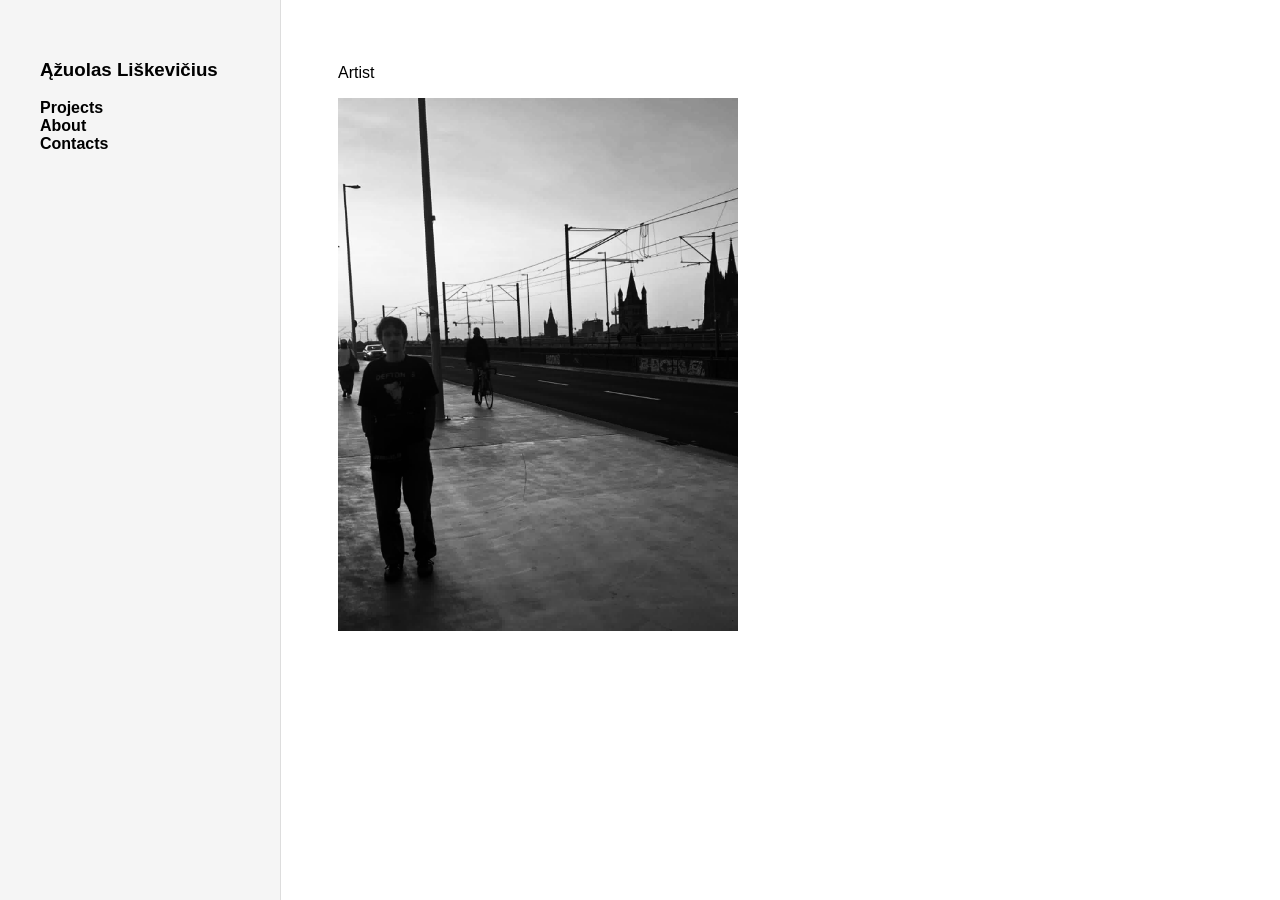
<file: index.html>
<!DOCTYPE html>
<html>

<head>
    <title>Ąžuolas Liškevičius</title>
    <link rel="stylesheet" href="style.css">
</head>

<body>

    <aside>
        <h3><a href="index.html">Ąžuolas Liškevičius</a></h3>

        <details>
            <summary><b>Projects</b></summary>

            <ul class="project-links">
                <li><a href="project1.html">Stalagnatas</a></li>
                <li><a href="project2.html">Jackpot</a></li>
                <li><a href="project3.html">Did I just see that or?</a></li>
                <li><a href="project4.html">Untitled</a></li>
                <li><a href="project5.html">Tail</a></li>
                <li><a href="project6.html">DO</a></li>
                <li><a href="project7.html">Branch</a></li>
            </ul>
        </details>

        <div><a href="apie.html"><b>About</b></a></div>

        <div><a href="kontaktai.html"><b>Contacts</b></a></div>
        
    </aside>

    <main>
        <p>
            Artist
        </p>

        <p>    
            <img src="images/6B47BCE9-08A3-464F-B0D8-87CDEC5DCF9A.jpg" width="400" alt="Profile">
        </p>
    </main>

</body>

</html>
</file>
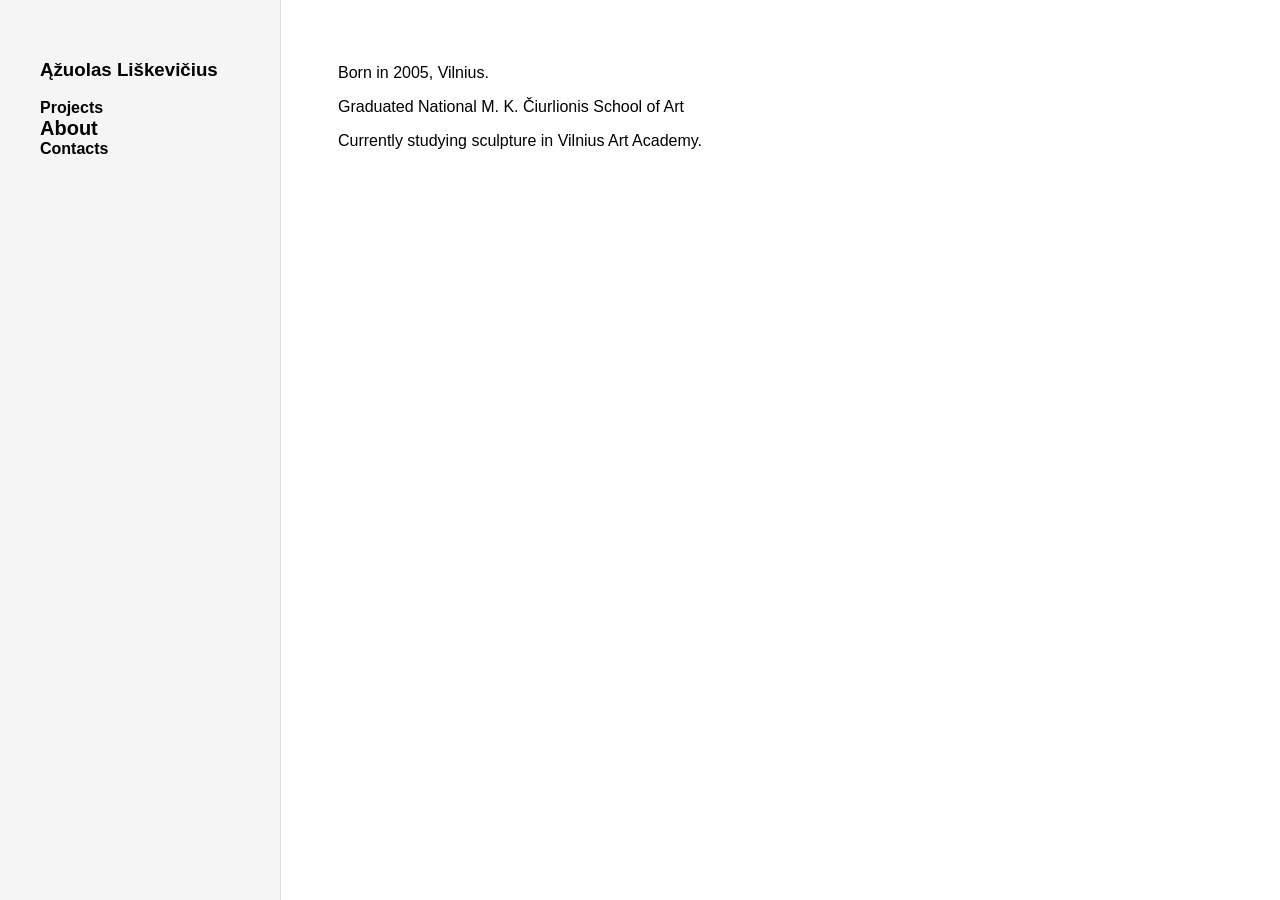
<file: apie.html>
<!DOCTYPE html>
<html>
<head>
    <title>Stalagnatas</title>
    <link rel="stylesheet" href="style.css">
</head>

<body>

    <aside>
        <h3><a href="index.html">Ąžuolas Liškevičius</a></h3>

        <details>
            <summary><b>Projects</b></summary>

            <ul class="project-links">
                <li><a href="project1.html">Stalagnatas</a></li>
                <li><a href="project2.html">Jackpot</a></li>
                <li><a href="project3.html">Did I just see that or?</a></li>
                <li><a href="project4.html">Untitled</a></li>
                <li><a href="project5.html">Tail</a></li>
                <li><a href="project6.html">DO</a></li>
                <li><a href="project7.html">Branch</a></li>
            </ul>
        </details>

        <div><a class="active-page" href="apie.html"><b>About</b></a></div>

        <div><a  href="kontaktai.html"><b>Contacts</b></a></div>
        
    </aside>


</body>

<main>

    <p>
        Born in 2005, Vilnius.
    </p>

    <p>
        Graduated National M. K. Čiurlionis School of Art
    </p>

    <p>
        Currently studying sculpture in Vilnius Art Academy.
    </p>



</main>
</file>
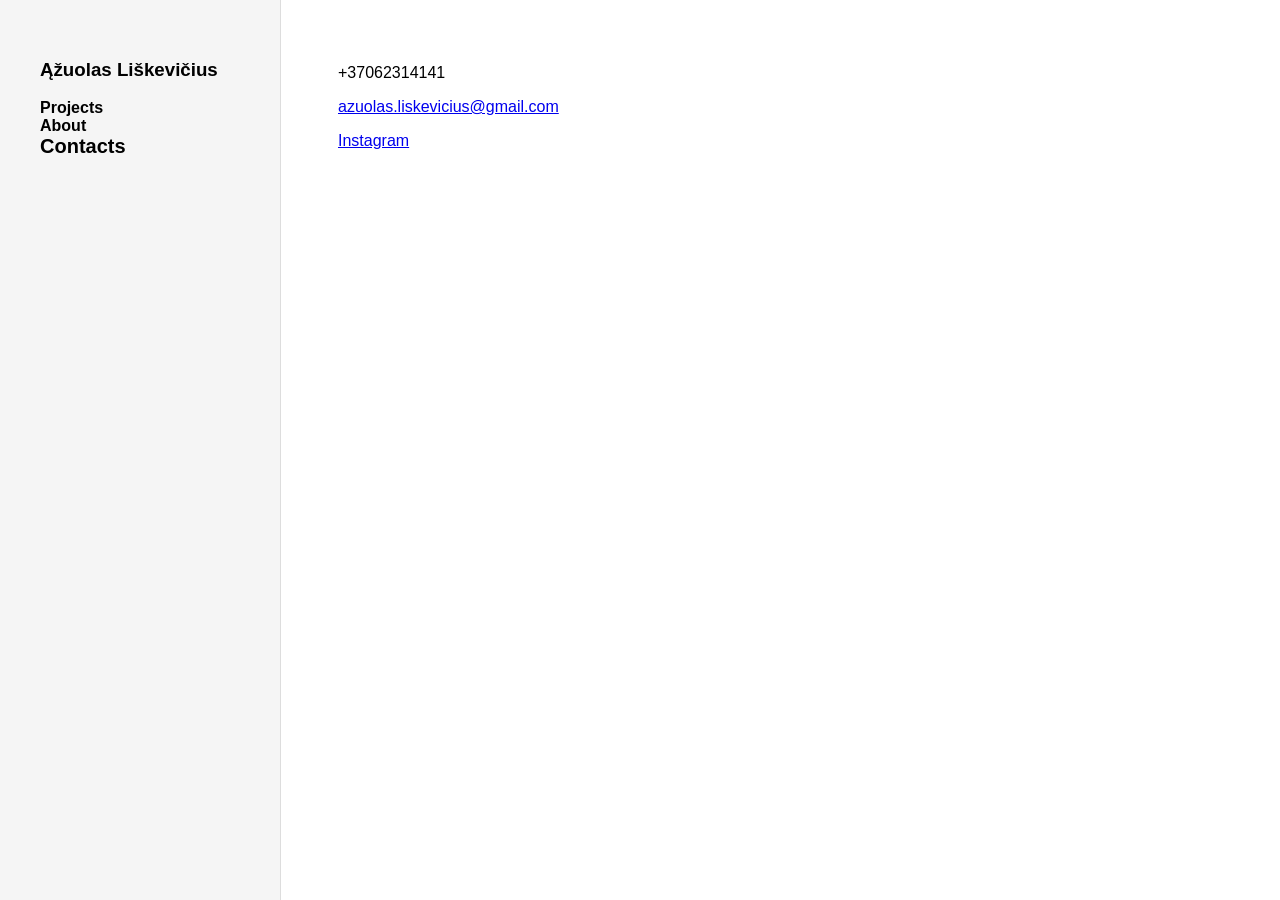
<file: kontaktai.html>
<!DOCTYPE html>
<html>
<head>
    <title>Ąžuolas Liškevičius</title>
    <link rel="stylesheet" href="style.css">
</head>

<body>

    <aside>
        <h3><a href="index.html">Ąžuolas Liškevičius</a></h3>

        <details>
            <summary><b>Projects</b></summary>

            <ul class="project-links">
                <li><a href="project1.html">Stalagnatas</a></li>
                <li><a href="project2.html">Jackpot</a></li>
                <li><a href="project3.html">Did I just see that or?</a></li>
                <li><a href="project4.html">Untitled</a></li>
                <li><a href="project5.html">Tail</a></li>
                <li><a href="project6.html">DO</a></li>
                <li><a href="project7.html">Branch</a></li>
            </ul>
        </details>

        <div><a href="apie.html"><b>About</b></a></div>

        <div><a class="active-page" href="kontaktai.html"><b>Contacts</b></a></div>
        
    </aside>

    <main>
        
    
        <p>+37062314141</p>
    
        <p>
            <a href="mailto:azuolas.liskevicius@gmail.com">
                azuolas.liskevicius@gmail.com
            </a>
        </p>
    
        <p>
            <a href="https://www.instagram.com/aaaaazuolas">
                Instagram
            </a>
        </p>
    
    </main>
            
        
  
</body>


</html>
</file>
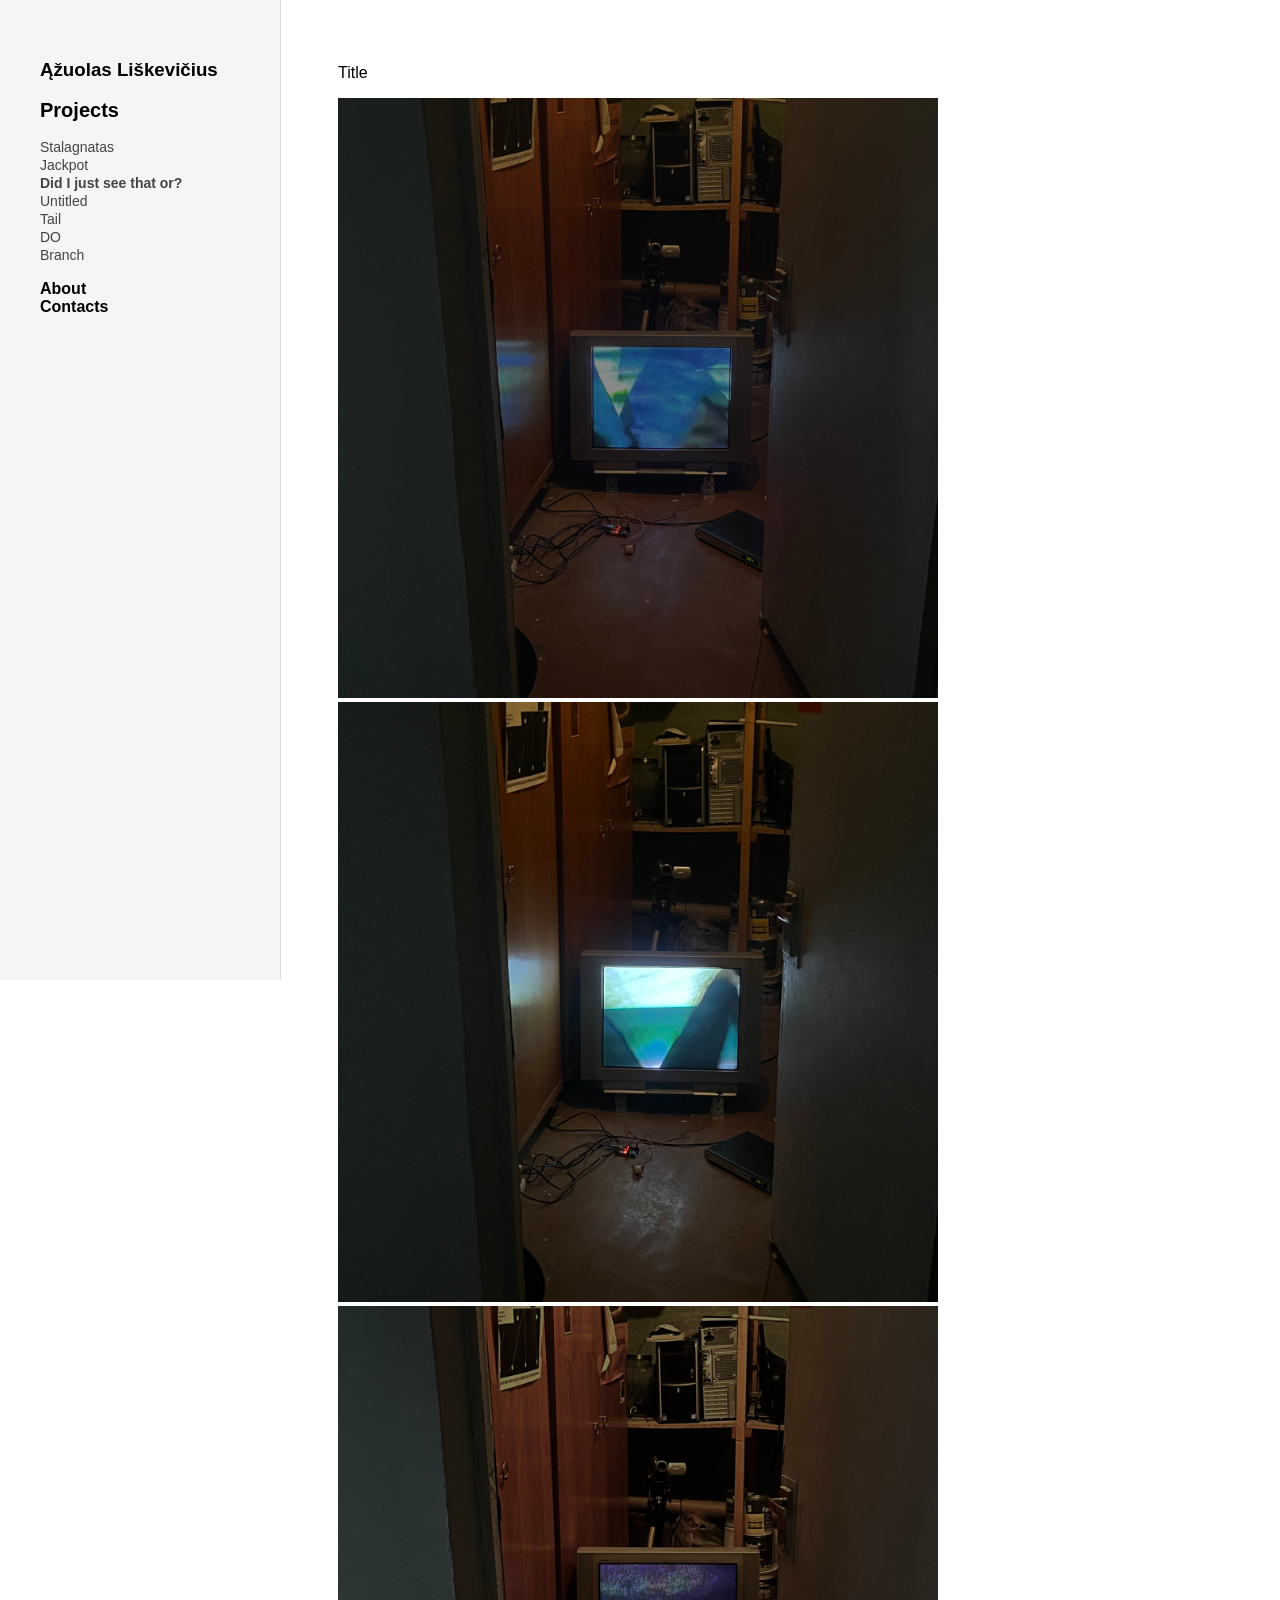
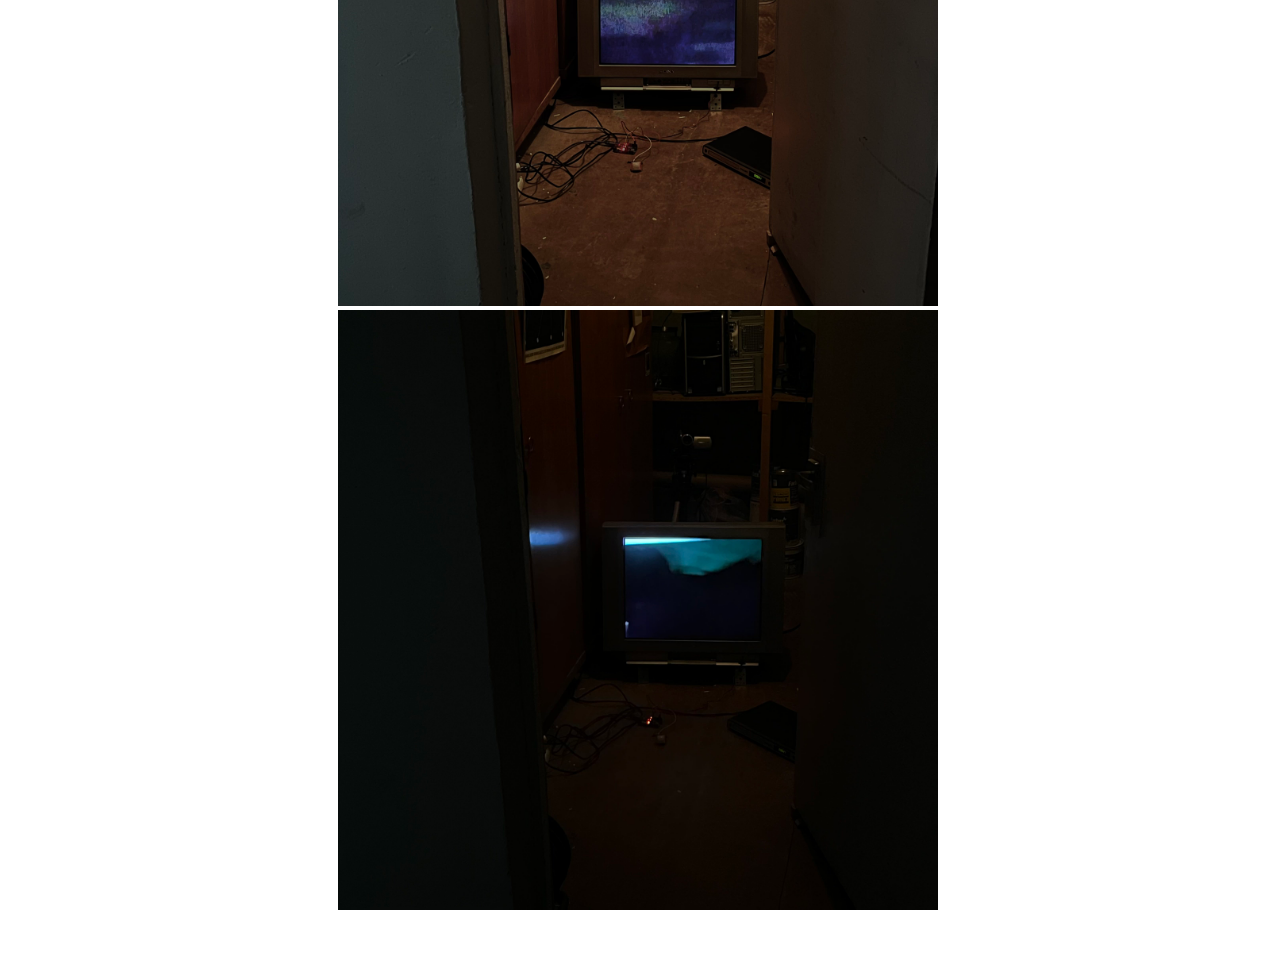
<file: project3.html>
<!DOCTYPE html>
<html>
<head>
    <title>Stalagnatas</title>
    <link rel="stylesheet" href="style.css">
</head>

<body>

    <aside>
        <h3><a href="index.html">Ąžuolas Liškevičius</a></h3>

        <details open>
            <summary><b>Projects</b></summary>

            <ul class="project-links">
                <li><a href="project1.html">Stalagnatas</a></li>
                <li><a href="project2.html">Jackpot</a></li>
                <li><a class="active-project" href="project3.html">Did I just see that or?</a></li>
                <li><a href="project4.html">Untitled</a></li>
                <li><a href="project5.html">Tail</a></li>
                <li><a href="project6.html">DO</a></li>
                <li><a href="project7.html">Branch</a></li>
            </ul>
        </details>

        <div><a href="apie.html"><b>About</b></a></div>

        <div><a href="kontaktai.html"><b>Contacts</b></a></div>
        
    </aside>

    <main>

     <p>Title</p>

     <div class="gallery">

        <img src="images/IMG_1607.jpg" alt="Project image">
        <img src="images/IMG_1608.jpg" alt="Project image">
        <img src="images/IMG_1609.jpg" alt="Project image">
        <img src="images/IMG_1610.jpg" alt="Project image">

     </div>
        
        
        
     </p>

    </main>





</body>
</file>
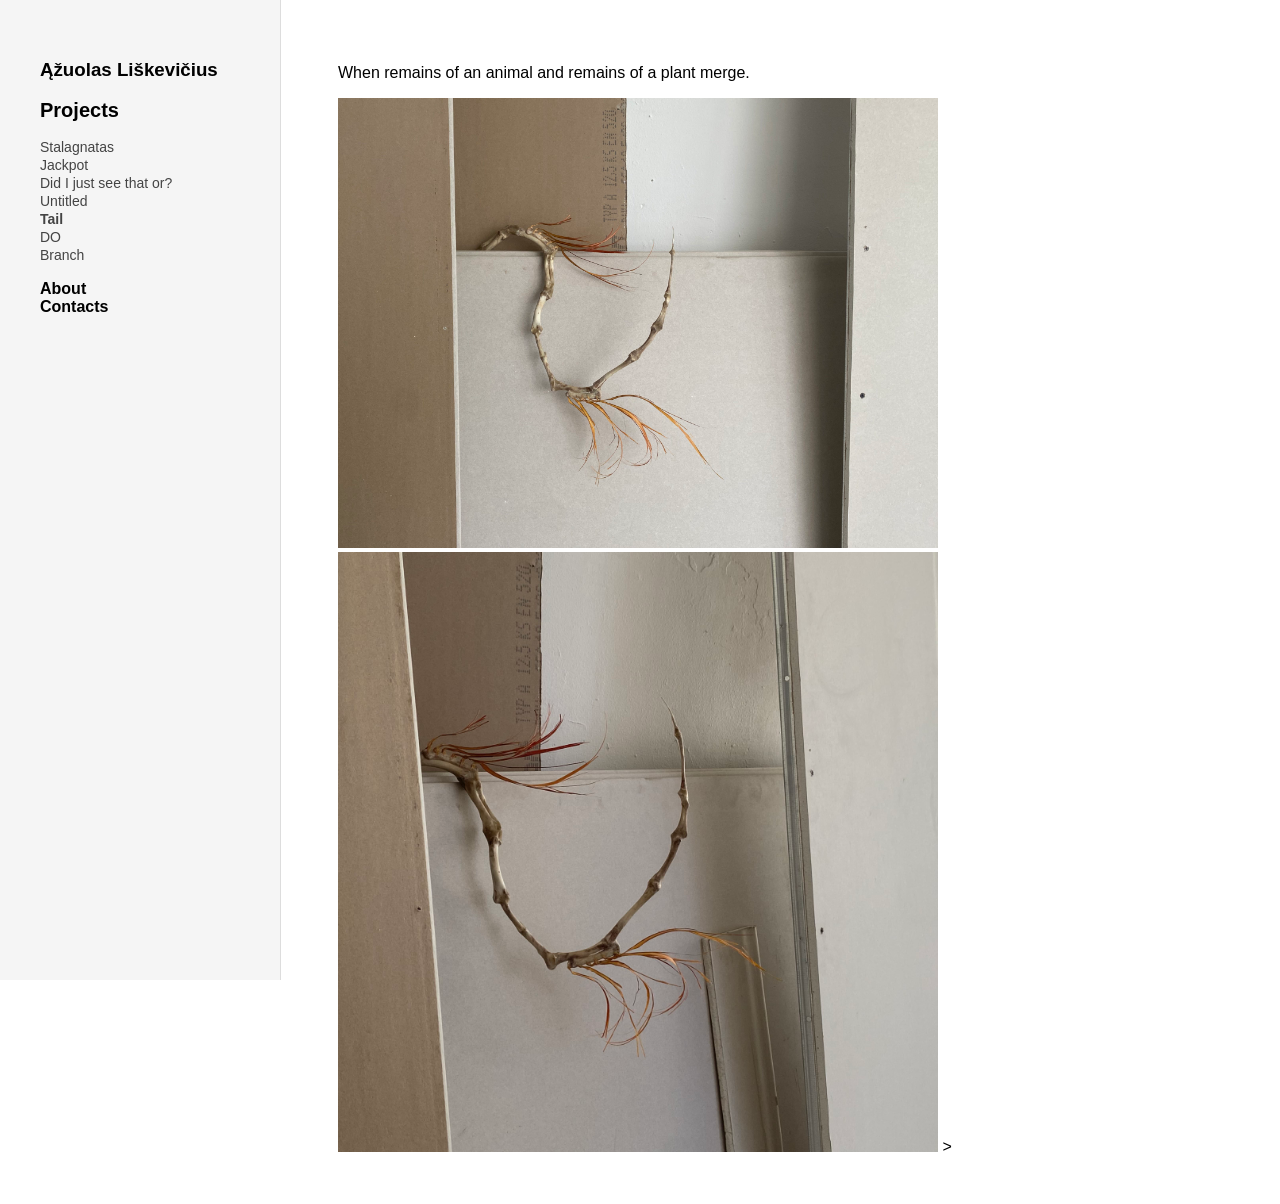
<file: project5.html>
<!DOCTYPE html>
<html>
<head>
    <title>Stalagnatas</title>
    <link rel="stylesheet" href="style.css">
</head>

<body>

    <aside>
        <h3><a href="index.html">Ąžuolas Liškevičius</a></h3>

        <details open>
            <summary><b>Projects</b></summary>

            <ul class="project-links">
                <li><a href="project1.html">Stalagnatas</a></li>
                <li><a href="project2.html">Jackpot</a></li>
                <li><a href="project3.html">Did I just see that or?</a></li>
                <li><a href="project4.html">Untitled</a></li>
                <li><a class="active-project" href="project5.html">Tail</a></li>
                <li><a href="project6.html">DO</a></li>
                <li><a href="project7.html">Branch</a></li>
            </ul>
        </details>

        <div><a href="apie.html"><b>About</b></a></div>

        <div><a href="kontaktai.html"><b>Contacts</b></a></div>
        
    </aside>

    <main>
    
        <p>
        When remains of an animal and remains of a plant merge.

        </p>

        <div class="gallery">

            <img src="images/IMG_4017.jpg" alt="Project photo">
            <img src="images/IMG_4061.jpg" alt="Project photo">

        </divclass>></div>

       
    </main>


</body>
</file>
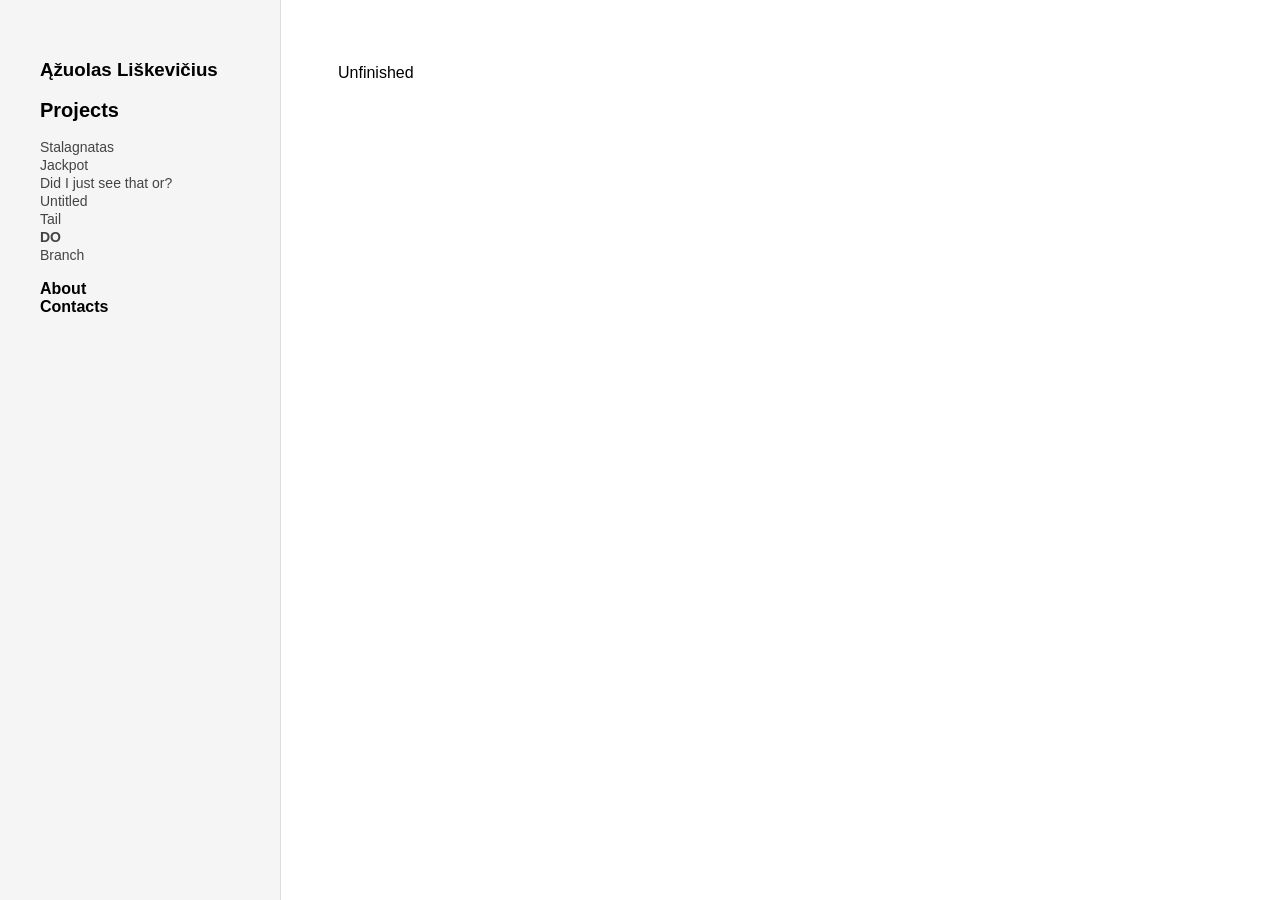
<file: project6.html>
<!DOCTYPE html>
<html>
<head>
    <title>Stalagnatas</title>
    <link rel="stylesheet" href="style.css">
</head>

<body>

    <aside>
        <h3><a href="index.html">Ąžuolas Liškevičius</a></h3>

        <details open>
            <summary><b>Projects</b></summary>

            <ul class="project-links">
                <li><a href="project1.html">Stalagnatas</a></li>
                <li><a href="project2.html">Jackpot</a></li>
                <li><a href="project3.html">Did I just see that or?</a></li>
                <li><a href="project4.html">Untitled</a></li>
                <li><a href="project5.html">Tail</a></li>
                <li><a class="active-project" href="project6.html">DO</a></li>
                <li><a href="project7.html">Branch</a></li>
            </ul>
        </details>

        <div><a href="apie.html"><b>About</b></a></div>

        <div><a href="kontaktai.html"><b>Contacts</b></a></div>
        
    </aside>


</body>

<main>
    <p>
        Unfinished
    </p>
</main>
</file>
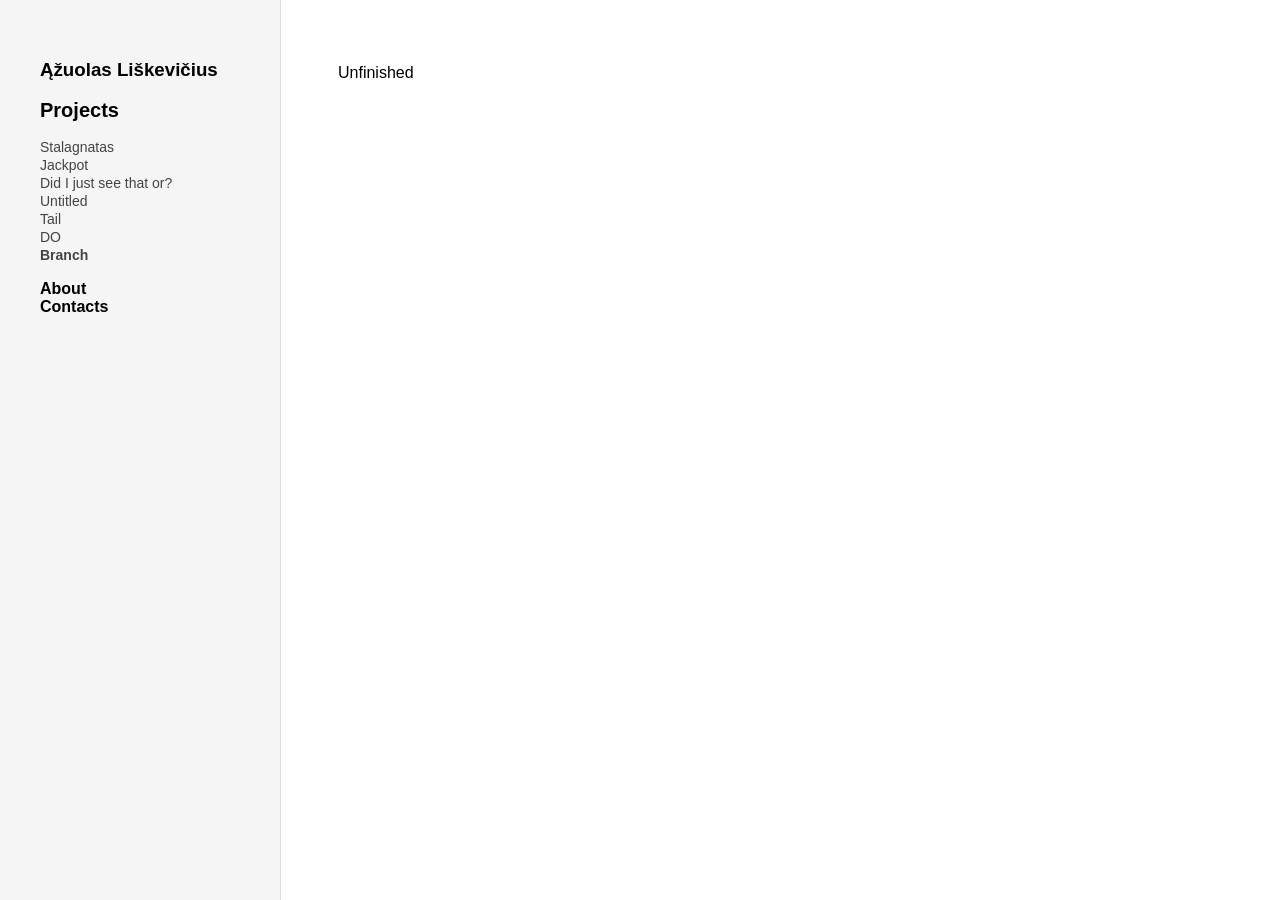
<file: project7.html>
<!DOCTYPE html>
<html>
<head>
    <title>Stalagnatas</title>
    <link rel="stylesheet" href="style.css">
</head>

<body>

    <aside>
        <h3><a href="index.html">Ąžuolas Liškevičius</a></h3>

        <details open>
            <summary><b>Projects</b></summary>

            <ul class="project-links">
                <li><a href="project1.html">Stalagnatas</a></li>
                <li><a href="project2.html">Jackpot</a></li>
                <li><a href="project3.html">Did I just see that or?</a></li>
                <li><a href="project4.html">Untitled</a></li>
                <li><a href="project5.html">Tail</a></li>
                <li><a href="project6.html">DO</a></li>
                <li><a class="active-project" href="project7.html">Branch</a></li>
            </ul>
        </details>

        <div><a href="apie.html"><b>About</b></a></div>

        <div><a href="kontaktai.html"><b>Contacts</b></a></div>
        
    </aside>


</body>

<main>
    <p>
        Unfinished
    </p>
</main>
</file>
<file: style.css>
body {
    font-family: Arial, sans-serif;
}

summary {
    list-style: none;
    cursor: pointer;
}

summary::-webkit-details-marker {
    display: none;
}

ul {
    list-style: none;
    padding-left: 0;
}

.project-links {
    list-style: none;
    padding-left: 0px;
}

.project-links a {
    color: #444444;
    font-size: 14px;
    text-decoration: none;
}


.project-links a,
.project-links a:visited {
    color: #444444;
    text-decoration: none;
}

.project-links a:hover {
    color: rgb(255, 0, 0);
}

aside {
    position: fixed;
    left: 0;
    top: 0;

    width: 200px;
    height: 100vh;

    padding: 40px;

    background-color: #f5f5f5;
    border-right: 1px solid #ddd;
}

main {
    margin-left: 290px;
    padding: 20px;
}

aside a {
    color: black;
    text-decoration: none;
}

aside a:visited {
    color: black;
}

.active-page {

    font-size: 20px;
    transition: font-size 0.2s ease;
}

summary {
    font-size: 16px;
    transition: font-size 0.2s ease;
    }
    
    details[open] summary {
    font-size: 20px;
    }

main {
    padding: 40px;
}

.gallery img {
    width: 600px;

}

.active-project {
    font-weight: bold;
}
</file>
